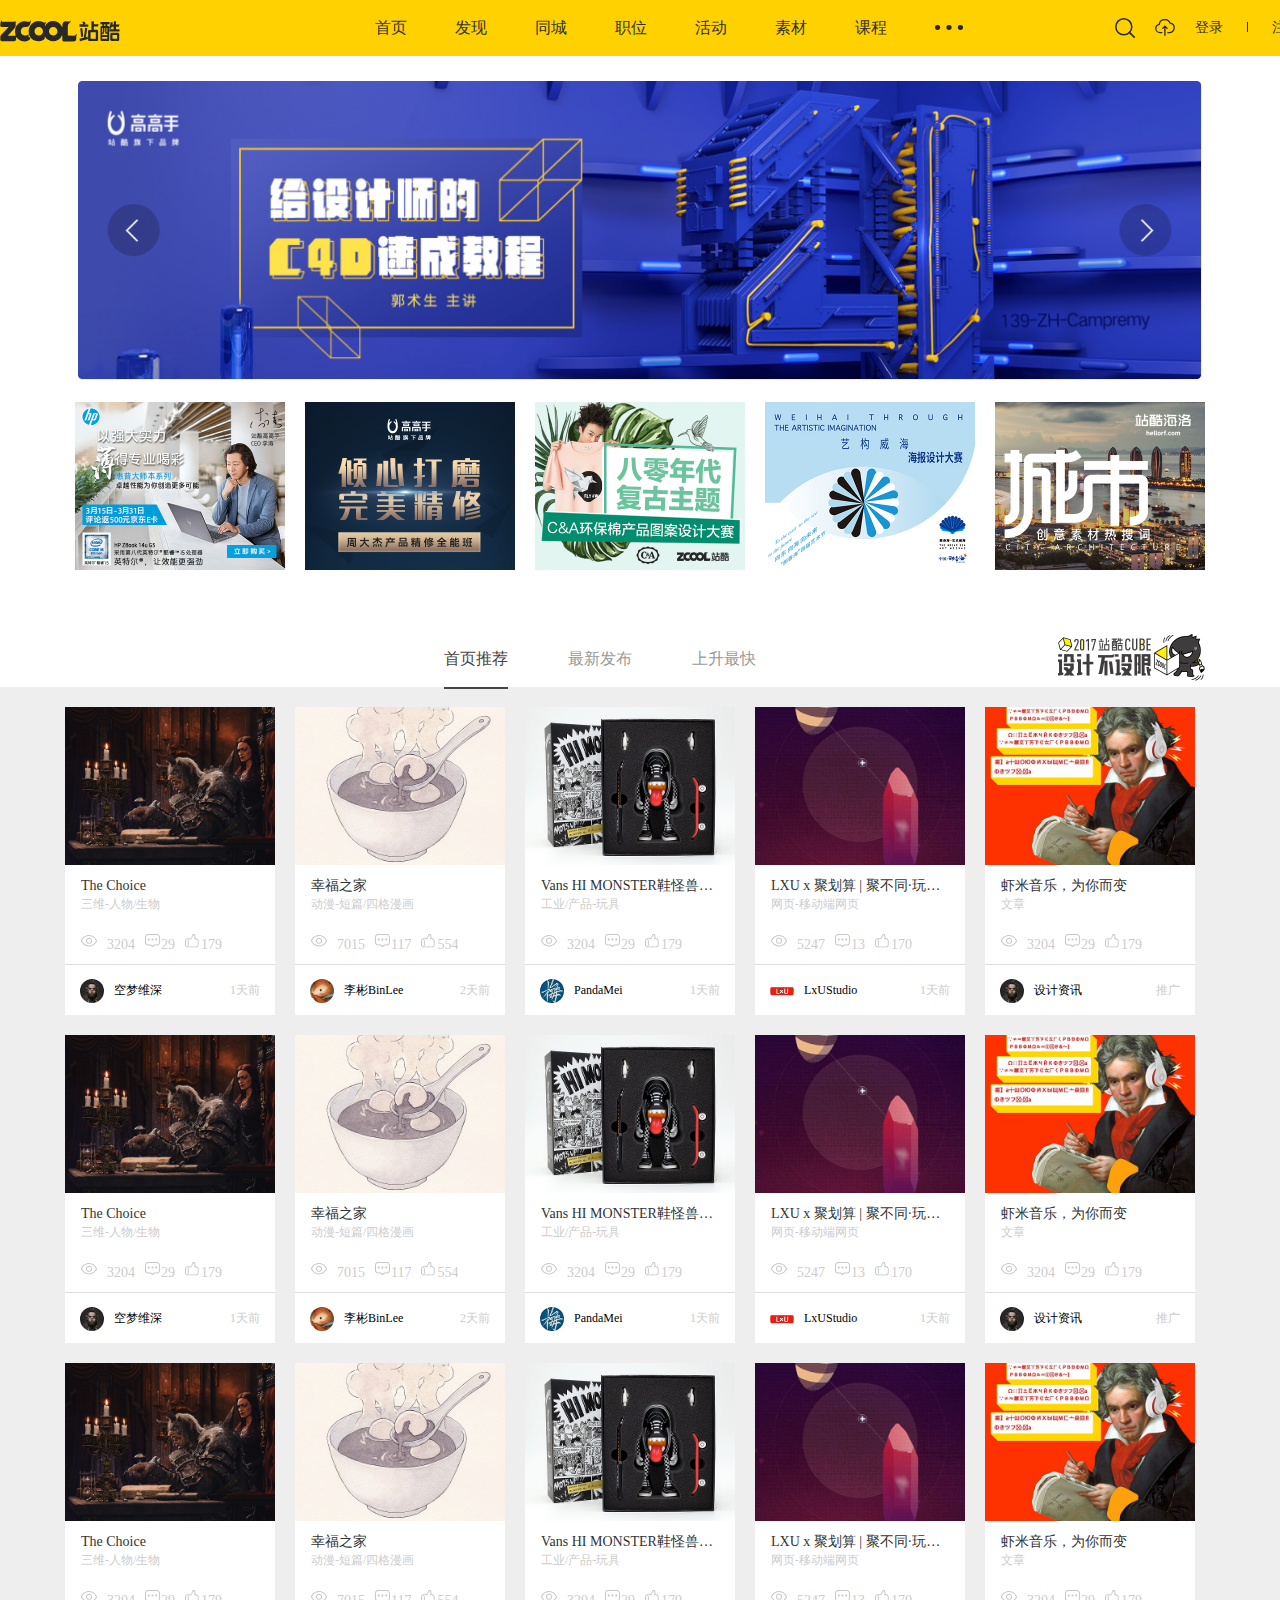
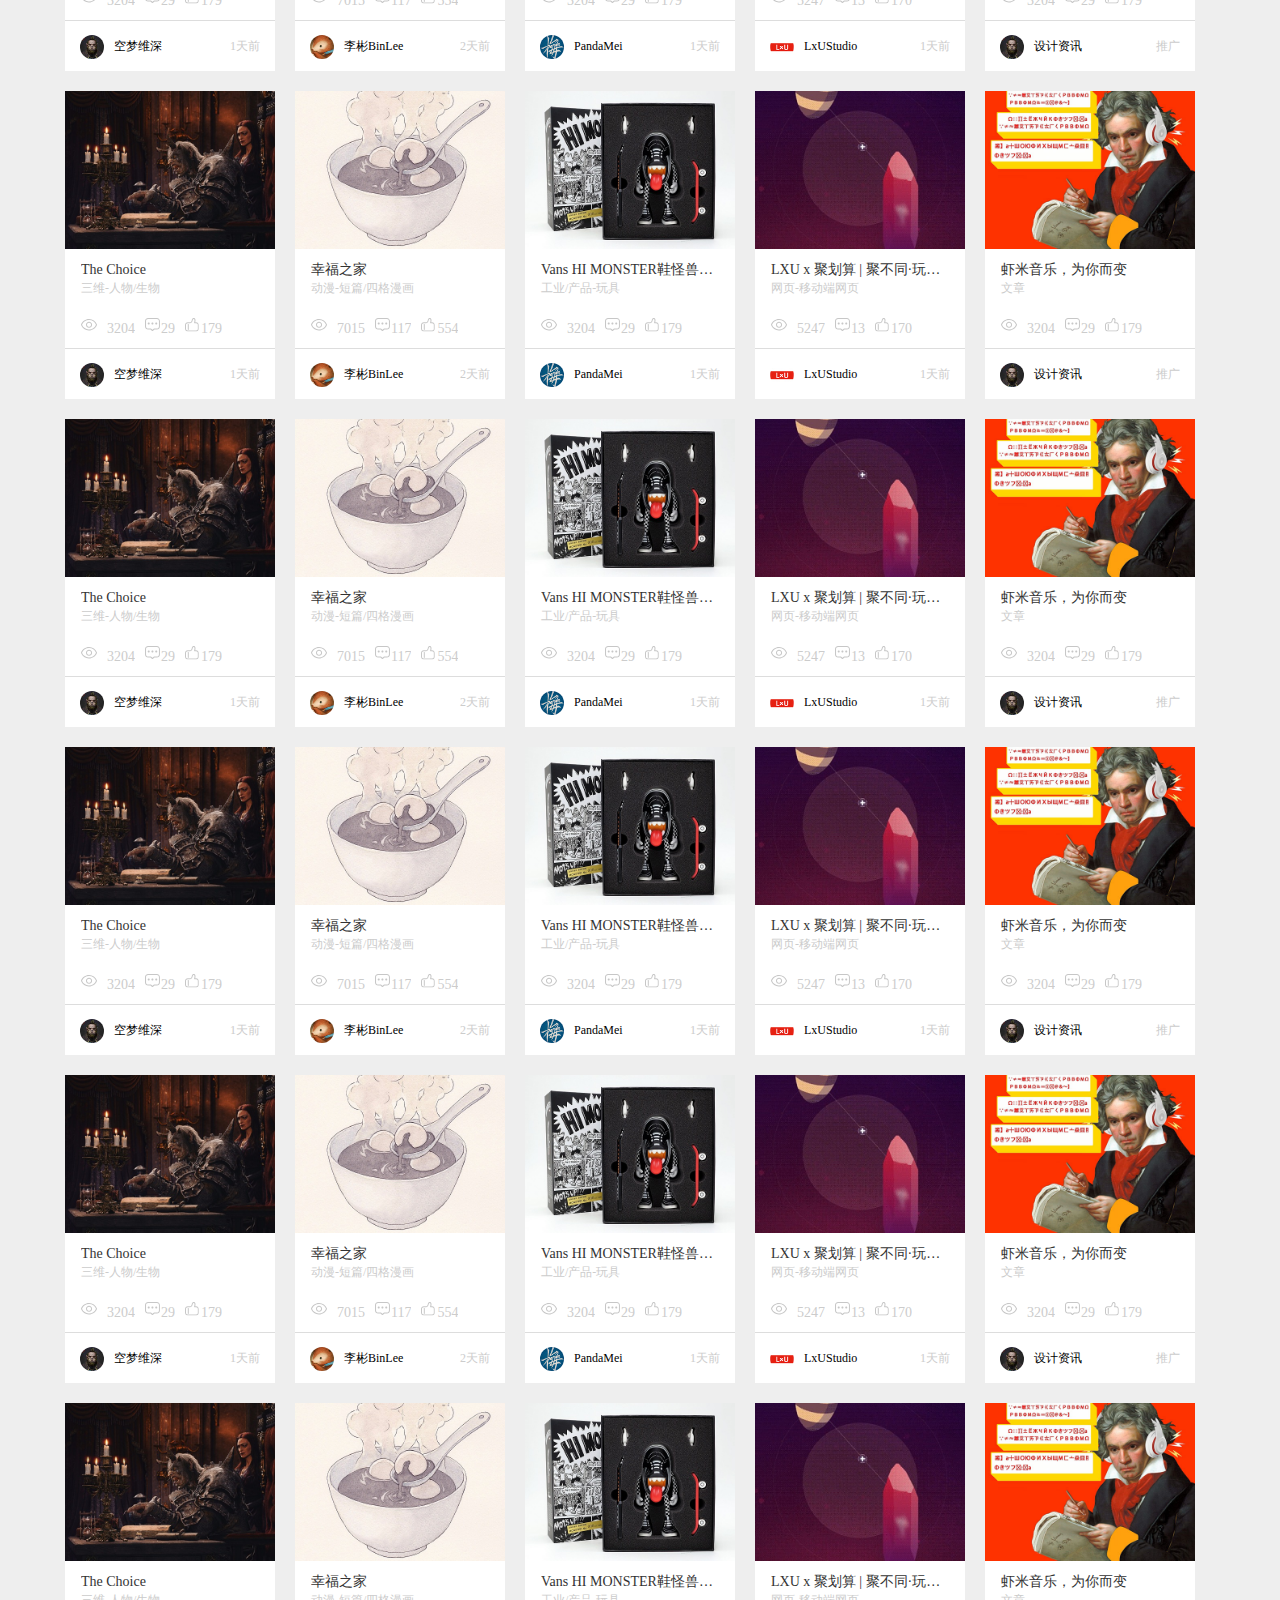
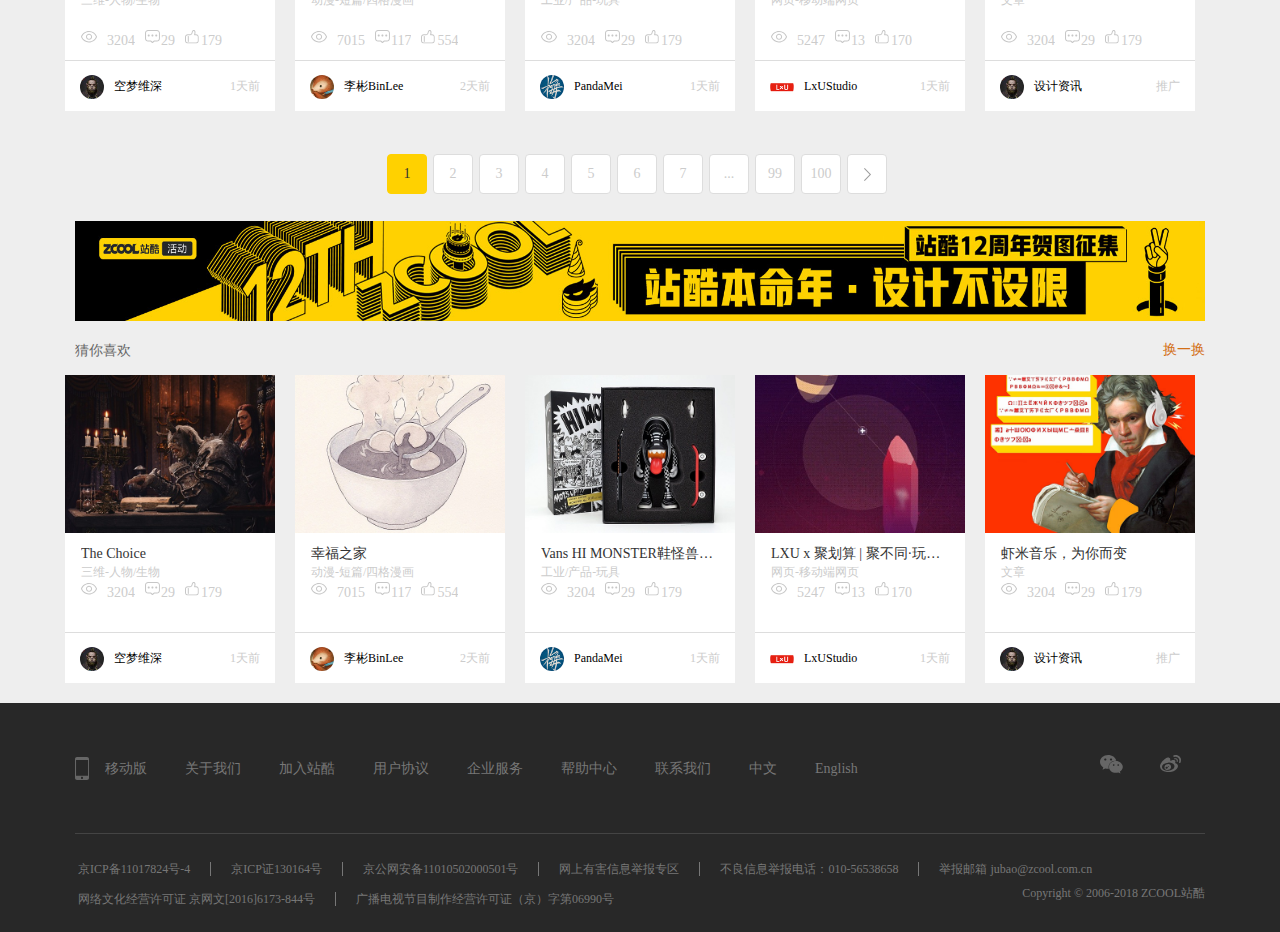
<file: index.html>
<!DOCTYPE html>
<html>
	<head>
		<meta charset="utf-8" />
		<title>站酷</title>
		<link rel="stylesheet" type="text/css" href="css/style.css" />
		<link rel="stylesheet" type="text/css" href="css/common.css" />
	</head>
	<body>
		<!--***************header**************-->
		<div id="header">
			<div id="header_center">
				<img src="img/logo.svg" alt="logo" id="header_logo">
				<div id="nav">
					<ul>
						<li><a href="#" class="header_nav">首页</a></li>
						<li><a href="#" class="header_nav">发现</a></li>
						<li><a href="#" class="header_nav">同城</a></li>
						<li><a href="#" class="header_nav">职位</a></li>
						<li><a href="#" class="header_nav">活动</a></li>
						<li><a href="#" class="header_nav">素材</a></li>
						<li><a href="#" class="header_nav">课程</a></li>
						<li><a href="#" class="header_nav"><i class="more"></i></a></li>
					</ul>
				</div>
				<div id="header_login">
					<ul>
						<li><a href="#"><i id="header_login_search"></i></a></li>
						<li><a href="#"><i id="header_login_upload"></i></a></li>
						<li><a href="login.html"><i id="login">登录<span></span></i></a></li>
						<li><a href="#"><i id="register">注册</i></a></li>
					</ul>
				</div>
			</div>
		</div>
		<!--***************banner**************-->
		<div id="banner">
			<div class="banner_center">
				<div class="banner_max">
					<a href="#" class="banner_pics"><img src="img/banner1.png" alt="banner1" id="banner1"></a>
					<!-- <a href="#" class="banner_pics"><img src="img/banner2.png" alt="banner2" id="banner2"></a>
					<a href="#" class="banner_pics"><img src="img/banner3.png" alt="banner3" id="banner3"></a>
					<a href="#" class="banner_pics"><img src="img/banner4.png" alt="banner4" id="banner4"></a> -->
				</div>
				<div id="banner_ads">
					<ul>
						<li><a href="#"><img src="img/ad_1.jpg" alt="ad_1"/></a></li>
						<li><a href="#"><img src="img/ad_2.jpg" alt="ad_2"/></a></li>
						<li><a href="#"><img src="img/ad_3.jpg" alt="ad_3"/></a></li>
						<li><a href="#"><img src="img/ad_4.jpg" alt="ad_4"/></a></li>
						<li><a href="#"><img src="img/ad_5.jpg" alt="ad_5"/></a></li>
					</ul>
				</div>
			</div>
		</div>
		<!--***************广告下边的导航**************-->
		<div id="bottom_nav">
			<div id="bottom_nav_center">
				<ul>
					<li><a href="#" class="bottom_index">首页推荐</a></li>
					<li><a href="#" class="bottom_navs">最新发布</a></li>
					<li><a href="#" class="bottom_navs">上升最快</a></li>
				</ul>
				<img src="img/nav-right.gif" alt="navi_right" id="navi_right">
			</div>
		</div>
		<!--***************作品展示**************-->
		<div id="all_work_list">
			<div id="work_list_center">
				<ul>
					<!--***************line1**************-->
					<li class="card_box">
						<a href="#"><img src="img/card1.jpg" alt="" class="card_pics"></a>
						<div class="card_info">
							<a href="#"><p class="card_title">The Choice</p></a>
							<p class="card_description">三维-人物/生物</p>
							<ul class="card_data">
								<li class="viewer"><i class="viewer-icon"></i>3204</li>
								<li class="comments"><i class="comments-icon"></i>29</li>
								<li class="favorite"><i class="favorite-icon"></i>179</li>
							</ul>
						</div>
						<div class="card_holder">
							<span class="card_avator">
								<img src="img/avator1.jpg" alt="">空梦维深
							</span>
							<span class="card_time">1天前</span>
						</div>
					</li>
					<li class="card_box">
						<a href="#"><img src="img/card2.jpg" alt="" class="card_pics"></a>
						<div class="card_info">
							<a href="#"><p class="card_title">幸福之家</p></a>
							<p class="card_description">动漫-短篇/四格漫画</p>
							<ul class="card_data">
								<li class="viewer"><i class="viewer-icon"></i>7015</li>
								<li class="comments"><i class="comments-icon"></i>117</li>
								<li class="favorite"><i class="favorite-icon"></i>554</li>
							</ul>
						</div>
						<div class="card_holder">
							<span class="card_avator">
								<img src="img/avator2.jpg" alt="">李彬BinLee
							</span>
							<span class="card_time">2天前</span>
						</div>
					</li>
					<li class="card_box">
						<a href="#"><img src="img/card3.jpg" alt="" class="card_pics"></a>
						<div class="card_info">
							<a href="#"><p class="card_title">Vans HI MONSTER鞋怪兽后遍布</p></a>
							<p class="card_description">工业/产品-玩具</p>
							<ul class="card_data">
								<li class="viewer"><i class="viewer-icon"></i>3204</li>
								<li class="comments"><i class="comments-icon"></i>29</li>
								<li class="favorite"><i class="favorite-icon"></i>179</li>
							</ul>
						</div>
						<div class="card_holder">
							<span class="card_avator">
								<img src="img/avator3.jpg" alt="">PandaMei
							</span>
							<span class="card_time">1天前</span>
						</div>
					</li>
					<li class="card_box">
						<a href="#"><img src="img/card4.jpg" alt="" class="card_pics"></a>
						<div class="card_info">
							<a href="#"><p class="card_title">LXU x 聚划算 | 聚不同·玩出新 H5 </p></a>
							<p class="card_description">网页-移动端网页</p>
							<ul class="card_data">
								<li class="viewer"><i class="viewer-icon"></i>5247</li>
								<li class="comments"><i class="comments-icon"></i>13</li>
								<li class="favorite"><i class="favorite-icon"></i>170</li>
							</ul>
						</div>
						<div class="card_holder">
							<span class="card_avator">
								<img src="img/avator4.jpg" alt="">LxUStudio
							</span>
							<span class="card_time">1天前</span>
						</div>
					</li>
					<li class="card_box ">
						<a href="#"><img src="img/card5.jpg" alt="" class="card_pics"></a>
						<div class="card_info">
							<a href="#"><p class="card_title">虾米音乐，为你而变</p></a>
							<p class="card_description">文章</p>
							<ul class="card_data">
								<li class="viewer"><i class="viewer-icon"></i>3204</li>
								<li class="comments"><i class="comments-icon"></i>29</li>									
								<li class="favorite"><i class="favorite-icon"></i>179</li>
							</ul>
						</div>
						<div class="card_holder">
							<span class="card_avator">
								<img src="img/avator1.jpg" alt="">设计资讯
							</span>
							<span class="card_time">推广</span>
						</div>
					</li>
					<!--***************line2**************-->
					<li class="card_box">
						<a href="#"><img src="img/card1.jpg" alt="" class="card_pics"></a>
						<div class="card_info">
							<a href="#"><p class="card_title">The Choice</p></a>
							<p class="card_description">三维-人物/生物</p>
							<ul class="card_data">
								<li class="viewer"><i class="viewer-icon"></i>3204</li>
								<li class="comments"><i class="comments-icon"></i>29</li>
								<li class="favorite"><i class="favorite-icon"></i>179</li>
							</ul>
						</div>
						<div class="card_holder">
							<span class="card_avator">
								<img src="img/avator1.jpg" alt="">空梦维深
							</span>
							<span class="card_time">1天前</span>
						</div>
					</li>
					<li class="card_box">
						<a href="#"><img src="img/card2.jpg" alt="" class="card_pics"></a>
						<div class="card_info">
							<a href="#"><p class="card_title">幸福之家</p></a>
							<p class="card_description">动漫-短篇/四格漫画</p>
							<ul class="card_data">
								<li class="viewer"><i class="viewer-icon"></i>7015</li>
								<li class="comments"><i class="comments-icon"></i>117</li>
								<li class="favorite"><i class="favorite-icon"></i>554</li>
							</ul>
						</div>
						<div class="card_holder">
							<span class="card_avator">
								<img src="img/avator2.jpg" alt="">李彬BinLee
							</span>
							<span class="card_time">2天前</span>
						</div>
					</li>
					<li class="card_box">
						<a href="#"><img src="img/card3.jpg" alt="" class="card_pics"></a>
						<div class="card_info">
							<a href="#"><p class="card_title">Vans HI MONSTER鞋怪兽后遍布</p></a>
							<p class="card_description">工业/产品-玩具</p>
							<ul class="card_data">
								<li class="viewer"><i class="viewer-icon"></i>3204</li>
								<li class="comments"><i class="comments-icon"></i>29</li>
								<li class="favorite"><i class="favorite-icon"></i>179</li>
							</ul>
						</div>
						<div class="card_holder">
							<span class="card_avator">
								<img src="img/avator3.jpg" alt="">PandaMei
							</span>
							<span class="card_time">1天前</span>
						</div>
					</li>
					<li class="card_box">
						<a href="#"><img src="img/card4.jpg" alt="" class="card_pics"></a>
						<div class="card_info">
							<a href="#"><p class="card_title">LXU x 聚划算 | 聚不同·玩出新 H5 </p></a>
							<p class="card_description">网页-移动端网页</p>
							<ul class="card_data">
								<li class="viewer"><i class="viewer-icon"></i>5247</li>
								<li class="comments"><i class="comments-icon"></i>13</li>
								<li class="favorite"><i class="favorite-icon"></i>170</li>
							</ul>
						</div>
						<div class="card_holder">
							<span class="card_avator">
								<img src="img/avator4.jpg" alt="">LxUStudio
							</span>
							<span class="card_time">1天前</span>
						</div>
					</li>
					<li class="card_box ">
						<a href="#"><img src="img/card5.jpg" alt="" class="card_pics"></a>
						<div class="card_info">
							<a href="#"><p class="card_title">虾米音乐，为你而变</p></a>
							<p class="card_description">文章</p>
							<ul class="card_data">
								<li class="viewer"><i class="viewer-icon"></i>3204</li>
								<li class="comments"><i class="comments-icon"></i>29</li>
								<li class="favorite"><i class="favorite-icon"></i>179</li>
							</ul>
						</div>
						<div class="card_holder">
							<span class="card_avator">
								<img src="img/avator1.jpg" alt="">设计资讯
							</span>
							<span class="card_time">推广</span>
						</div>
					</li>
					<!--***************line3**************-->
					<li class="card_box">
						<a href="#"><img src="img/card1.jpg" alt="" class="card_pics"></a>
						<div class="card_info">
							<a href="#"><p class="card_title">The Choice</p></a>
							<p class="card_description">三维-人物/生物</p>
							<ul class="card_data">
								<li class="viewer"><i class="viewer-icon"></i>3204</li>
								<li class="comments"><i class="comments-icon"></i>29</li>
								<li class="favorite"><i class="favorite-icon"></i>179</li>
							</ul>
						</div>
							<div class="card_holder">
							<span class="card_avator">
								<img src="img/avator1.jpg" alt="">空梦维深
							</span>
							<span class="card_time">1天前</span>
						</div>
					</li>
					<li class="card_box">
						<a href="#"><img src="img/card2.jpg" alt="" class="card_pics"></a>
						<div class="card_info">
							<a href="#"><p class="card_title">幸福之家</p></a>
							<p class="card_description">动漫-短篇/四格漫画</p>
							<ul class="card_data">
								<li class="viewer"><i class="viewer-icon"></i>7015</li>
								<li class="comments"><i class="comments-icon"></i>117</li>
								<li class="favorite"><i class="favorite-icon"></i>554</li>
							</ul>
						</div>
						<div class="card_holder">
							<span class="card_avator">
								<img src="img/avator2.jpg" alt="">李彬BinLee
							</span>
							<span class="card_time">2天前</span>
						</div>
					</li>
					<li class="card_box">
						<a href="#"><img src="img/card3.jpg" alt="" class="card_pics"></a>
						<div class="card_info">
							<a href="#"><p class="card_title">Vans HI MONSTER鞋怪兽后遍布</p></a>
							<p class="card_description">工业/产品-玩具</p>
							<ul class="card_data">
								<li class="viewer"><i class="viewer-icon"></i>3204</li>
								<li class="comments"><i class="comments-icon"></i>29</li>
								<li class="favorite"><i class="favorite-icon"></i>179</li>
							</ul>
						</div>
						<div class="card_holder">
							<span class="card_avator">
								<img src="img/avator3.jpg" alt="">PandaMei
							</span>
							<span class="card_time">1天前</span>
						</div>
					</li>
					<li class="card_box">
						<a href="#"><img src="img/card4.jpg" alt="" class="card_pics"></a>
						<div class="card_info">
							<a href="#"><p class="card_title">LXU x 聚划算 | 聚不同·玩出新 H5 </p></a>
							<p class="card_description">网页-移动端网页</p>
							<ul class="card_data">
								<li class="viewer"><i class="viewer-icon"></i>5247</li>
								<li class="comments"><i class="comments-icon"></i>13</li>
								<li class="favorite"><i class="favorite-icon"></i>170</li>
							</ul>
						</div>
						<div class="card_holder">
							<span class="card_avator">
								<img src="img/avator4.jpg" alt="">LxUStudio
							</span>
							<span class="card_time">1天前</span>
						</div>
					</li>
					<li class="card_box ">
						<a href="#"><img src="img/card5.jpg" alt="" class="card_pics"></a>
						<div class="card_info">
							<a href="#"><p class="card_title">虾米音乐，为你而变</p></a>
							<p class="card_description">文章</p>
							<ul class="card_data">
								<li class="viewer"><i class="viewer-icon"></i>3204</li>
								<li class="comments"><i class="comments-icon"></i>29</li>
								<li class="favorite"><i class="favorite-icon"></i>179</li>
							</ul>
						</div>
						<div class="card_holder">
							<span class="card_avator">
								<img src="img/avator1.jpg" alt="">设计资讯
							</span>
							<span class="card_time">推广</span>
						</div>
					</li>
					<!--***************line4**************-->
					<li class="card_box">
							<a href="#"><img src="img/card1.jpg" alt="" class="card_pics"></a>
							<div class="card_info">
								<a href="#"><p class="card_title">The Choice</p></a>
								<p class="card_description">三维-人物/生物</p>
								<ul class="card_data">
									<li class="viewer"><i class="viewer-icon"></i>3204</li>
									<li class="comments"><i class="comments-icon"></i>29</li>
									<li class="favorite"><i class="favorite-icon"></i>179</li>
								</ul>
							</div>
								<div class="card_holder">
								<span class="card_avator">
									<img src="img/avator1.jpg" alt="">空梦维深
								</span>
								<span class="card_time">1天前</span>
							</div>
						</li>
						<li class="card_box">
							<a href="#"><img src="img/card2.jpg" alt="" class="card_pics"></a>
							<div class="card_info">
								<a href="#"><p class="card_title">幸福之家</p></a>
								<p class="card_description">动漫-短篇/四格漫画</p>
								<ul class="card_data">
									<li class="viewer"><i class="viewer-icon"></i>7015</li>
									<li class="comments"><i class="comments-icon"></i>117</li>
									<li class="favorite"><i class="favorite-icon"></i>554</li>
								</ul>
							</div>
							<div class="card_holder">
								<span class="card_avator">
									<img src="img/avator2.jpg" alt="">李彬BinLee
								</span>
								<span class="card_time">2天前</span>
							</div>
						</li>
						<li class="card_box">
							<a href="#"><img src="img/card3.jpg" alt="" class="card_pics"></a>
							<div class="card_info">
								<a href="#"><p class="card_title">Vans HI MONSTER鞋怪兽后遍布</p></a>
								<p class="card_description">工业/产品-玩具</p>
								<ul class="card_data">
									<li class="viewer"><i class="viewer-icon"></i>3204</li>
									<li class="comments"><i class="comments-icon"></i>29</li>
									<li class="favorite"><i class="favorite-icon"></i>179</li>
								</ul>
							</div>
							<div class="card_holder">
								<span class="card_avator">
									<img src="img/avator3.jpg" alt="">PandaMei
								</span>
								<span class="card_time">1天前</span>
							</div>
						</li>
						<li class="card_box">
							<a href="#"><img src="img/card4.jpg" alt="" class="card_pics"></a>
							<div class="card_info">
								<a href="#"><p class="card_title">LXU x 聚划算 | 聚不同·玩出新 H5 </p></a>
								<p class="card_description">网页-移动端网页</p>
								<ul class="card_data">
									<li class="viewer"><i class="viewer-icon"></i>5247</li>
									<li class="comments"><i class="comments-icon"></i>13</li>
									<li class="favorite"><i class="favorite-icon"></i>170</li>
								</ul>
							</div>
							<div class="card_holder">
								<span class="card_avator">
									<img src="img/avator4.jpg" alt="">LxUStudio
								</span>
								<span class="card_time">1天前</span>
							</div>
						</li>
						<li class="card_box ">
							<a href="#"><img src="img/card5.jpg" alt="" class="card_pics"></a>
							<div class="card_info">
								<a href="#"><p class="card_title">虾米音乐，为你而变</p></a>
								<p class="card_description">文章</p>
								<ul class="card_data">
									<li class="viewer"><i class="viewer-icon"></i>3204</li>
									<li class="comments"><i class="comments-icon"></i>29</li>
									<li class="favorite"><i class="favorite-icon"></i>179</li>
								</ul>
							</div>
							<div class="card_holder">
								<span class="card_avator">
									<img src="img/avator1.jpg" alt="">设计资讯
								</span>
								<span class="card_time">推广</span>
							</div>
						</li>
						<!--***************line5**************-->
					<li class="card_box">
							<a href="#"><img src="img/card1.jpg" alt="" class="card_pics"></a>
							<div class="card_info">
								<a href="#"><p class="card_title">The Choice</p></a>
								<p class="card_description">三维-人物/生物</p>
								<ul class="card_data">
									<li class="viewer"><i class="viewer-icon"></i>3204</li>
									<li class="comments"><i class="comments-icon"></i>29</li>
									<li class="favorite"><i class="favorite-icon"></i>179</li>
								</ul>
							</div>
								<div class="card_holder">
								<span class="card_avator">
									<img src="img/avator1.jpg" alt="">空梦维深
								</span>
								<span class="card_time">1天前</span>
							</div>
						</li>
						<li class="card_box">
							<a href="#"><img src="img/card2.jpg" alt="" class="card_pics"></a>
							<div class="card_info">
								<a href="#"><p class="card_title">幸福之家</p></a>
								<p class="card_description">动漫-短篇/四格漫画</p>
								<ul class="card_data">
									<li class="viewer"><i class="viewer-icon"></i>7015</li>
									<li class="comments"><i class="comments-icon"></i>117</li>
									<li class="favorite"><i class="favorite-icon"></i>554</li>
								</ul>
							</div>
							<div class="card_holder">
								<span class="card_avator">
									<img src="img/avator2.jpg" alt="">李彬BinLee
								</span>
								<span class="card_time">2天前</span>
							</div>
						</li>
						<li class="card_box">
							<a href="#"><img src="img/card3.jpg" alt="" class="card_pics"></a>
							<div class="card_info">
								<a href="#"><p class="card_title">Vans HI MONSTER鞋怪兽后遍布</p></a>
								<p class="card_description">工业/产品-玩具</p>
								<ul class="card_data">
									<li class="viewer"><i class="viewer-icon"></i>3204</li>
									<li class="comments"><i class="comments-icon"></i>29</li>
									<li class="favorite"><i class="favorite-icon"></i>179</li>
								</ul>
							</div>
							<div class="card_holder">
								<span class="card_avator">
									<img src="img/avator3.jpg" alt="">PandaMei
								</span>
								<span class="card_time">1天前</span>
							</div>
						</li>
						<li class="card_box">
							<a href="#"><img src="img/card4.jpg" alt="" class="card_pics"></a>
							<div class="card_info">
								<a href="#"><p class="card_title">LXU x 聚划算 | 聚不同·玩出新 H5 </p></a>
								<p class="card_description">网页-移动端网页</p>
								<ul class="card_data">
									<li class="viewer"><i class="viewer-icon"></i>5247</li>
									<li class="comments"><i class="comments-icon"></i>13</li>
									<li class="favorite"><i class="favorite-icon"></i>170</li>
								</ul>
							</div>
							<div class="card_holder">
								<span class="card_avator">
									<img src="img/avator4.jpg" alt="">LxUStudio
								</span>
								<span class="card_time">1天前</span>
							</div>
						</li>
						<li class="card_box ">
							<a href="#"><img src="img/card5.jpg" alt="" class="card_pics"></a>
							<div class="card_info">
								<a href="#"><p class="card_title">虾米音乐，为你而变</p></a>
								<p class="card_description">文章</p>
								<ul class="card_data">
									<li class="viewer"><i class="viewer-icon"></i>3204</li>
									<li class="comments"><i class="comments-icon"></i>29</li>
									<li class="favorite"><i class="favorite-icon"></i>179</li>
								</ul>
							</div>
							<div class="card_holder">
								<span class="card_avator">
									<img src="img/avator1.jpg" alt="">设计资讯
								</span>
								<span class="card_time">推广</span>
							</div>
						</li>
					<!--***************line5**************-->
					<li class="card_box">
							<a href="#"><img src="img/card1.jpg" alt="" class="card_pics"></a>
							<div class="card_info">
								<a href="#"><p class="card_title">The Choice</p></a>
								<p class="card_description">三维-人物/生物</p>
								<ul class="card_data">
									<li class="viewer"><i class="viewer-icon"></i>3204</li>
									<li class="comments"><i class="comments-icon"></i>29</li>
									<li class="favorite"><i class="favorite-icon"></i>179</li>
								</ul>
							</div>
								<div class="card_holder">
								<span class="card_avator">
									<img src="img/avator1.jpg" alt="">空梦维深
								</span>
								<span class="card_time">1天前</span>
							</div>
						</li>
						<li class="card_box">
							<a href="#"><img src="img/card2.jpg" alt="" class="card_pics"></a>
							<div class="card_info">
								<a href="#"><p class="card_title">幸福之家</p></a>
								<p class="card_description">动漫-短篇/四格漫画</p>
								<ul class="card_data">
									<li class="viewer"><i class="viewer-icon"></i>7015</li>
									<li class="comments"><i class="comments-icon"></i>117</li>
									<li class="favorite"><i class="favorite-icon"></i>554</li>
								</ul>
							</div>
							<div class="card_holder">
								<span class="card_avator">
									<img src="img/avator2.jpg" alt="">李彬BinLee
								</span>
								<span class="card_time">2天前</span>
							</div>
						</li>
						<li class="card_box">
							<a href="#"><img src="img/card3.jpg" alt="" class="card_pics"></a>
							<div class="card_info">
								<a href="#"><p class="card_title">Vans HI MONSTER鞋怪兽后遍布</p></a>
								<p class="card_description">工业/产品-玩具</p>
								<ul class="card_data">
									<li class="viewer"><i class="viewer-icon"></i>3204</li>
									<li class="comments"><i class="comments-icon"></i>29</li>
									<li class="favorite"><i class="favorite-icon"></i>179</li>
								</ul>
							</div>
							<div class="card_holder">
								<span class="card_avator">
									<img src="img/avator3.jpg" alt="">PandaMei
								</span>
								<span class="card_time">1天前</span>
							</div>
						</li>
						<li class="card_box">
							<a href="#"><img src="img/card4.jpg" alt="" class="card_pics"></a>
							<div class="card_info">
								<a href="#"><p class="card_title">LXU x 聚划算 | 聚不同·玩出新 H5 </p></a>
								<p class="card_description">网页-移动端网页</p>
								<ul class="card_data">
									<li class="viewer"><i class="viewer-icon"></i>5247</li>
									<li class="comments"><i class="comments-icon"></i>13</li>
									<li class="favorite"><i class="favorite-icon"></i>170</li>
								</ul>
							</div>
							<div class="card_holder">
								<span class="card_avator">
									<img src="img/avator4.jpg" alt="">LxUStudio
								</span>
								<span class="card_time">1天前</span>
							</div>
						</li>
						<li class="card_box ">
							<a href="#"><img src="img/card5.jpg" alt="" class="card_pics"></a>
							<div class="card_info">
								<a href="#"><p class="card_title">虾米音乐，为你而变</p></a>
								<p class="card_description">文章</p>
								<ul class="card_data">
									<li class="viewer"><i class="viewer-icon"></i>3204</li>
									<li class="comments"><i class="comments-icon"></i>29</li>
									<li class="favorite"><i class="favorite-icon"></i>179</li>
								</ul>
							</div>
							<div class="card_holder">
								<span class="card_avator">
									<img src="img/avator1.jpg" alt="">设计资讯
								</span>
								<span class="card_time">推广</span>
							</div>
						</li>
						<!--***************line6**************-->
					<li class="card_box">
							<a href="#"><img src="img/card1.jpg" alt="" class="card_pics"></a>
							<div class="card_info">
								<a href="#"><p class="card_title">The Choice</p></a>
								<p class="card_description">三维-人物/生物</p>
								<ul class="card_data">
									<li class="viewer"><i class="viewer-icon"></i>3204</li>
									<li class="comments"><i class="comments-icon"></i>29</li>
									<li class="favorite"><i class="favorite-icon"></i>179</li>
								</ul>
							</div>
								<div class="card_holder">
								<span class="card_avator">
									<img src="img/avator1.jpg" alt="">空梦维深
								</span>
								<span class="card_time">1天前</span>
							</div>
						</li>
						<li class="card_box">
							<a href="#"><img src="img/card2.jpg" alt="" class="card_pics"></a>
							<div class="card_info">
								<a href="#"><p class="card_title">幸福之家</p></a>
								<p class="card_description">动漫-短篇/四格漫画</p>
								<ul class="card_data">
									<li class="viewer"><i class="viewer-icon"></i>7015</li>
									<li class="comments"><i class="comments-icon"></i>117</li>
									<li class="favorite"><i class="favorite-icon"></i>554</li>
								</ul>
							</div>
							<div class="card_holder">
								<span class="card_avator">
									<img src="img/avator2.jpg" alt="">李彬BinLee
								</span>
								<span class="card_time">2天前</span>
							</div>
						</li>
						<li class="card_box">
							<a href="#"><img src="img/card3.jpg" alt="" class="card_pics"></a>
							<div class="card_info">
								<a href="#"><p class="card_title">Vans HI MONSTER鞋怪兽后遍布</p></a>
								<p class="card_description">工业/产品-玩具</p>
								<ul class="card_data">
									<li class="viewer"><i class="viewer-icon"></i>3204</li>
									<li class="comments"><i class="comments-icon"></i>29</li>
									<li class="favorite"><i class="favorite-icon"></i>179</li>
								</ul>
							</div>
							<div class="card_holder">
								<span class="card_avator">
									<img src="img/avator3.jpg" alt="">PandaMei
								</span>
								<span class="card_time">1天前</span>
							</div>
						</li>
						<li class="card_box">
							<a href="#"><img src="img/card4.jpg" alt="" class="card_pics"></a>
							<div class="card_info">
								<a href="#"><p class="card_title">LXU x 聚划算 | 聚不同·玩出新 H5 </p></a>
								<p class="card_description">网页-移动端网页</p>
								<ul class="card_data">
									<li class="viewer"><i class="viewer-icon"></i>5247</li>
									<li class="comments"><i class="comments-icon"></i>13</li>
									<li class="favorite"><i class="favorite-icon"></i>170</li>
								</ul>
							</div>
							<div class="card_holder">
								<span class="card_avator">
									<img src="img/avator4.jpg" alt="">LxUStudio
								</span>
								<span class="card_time">1天前</span>
							</div>
						</li>
						<li class="card_box ">
							<a href="#"><img src="img/card5.jpg" alt="" class="card_pics"></a>
							<div class="card_info">
								<a href="#"><p class="card_title">虾米音乐，为你而变</p></a>
								<p class="card_description">文章</p>
								<ul class="card_data">
									<li class="viewer"><i class="viewer-icon"></i>3204</li>
									<li class="comments"><i class="comments-icon"></i>29</li>
									<li class="favorite"><i class="favorite-icon"></i>179</li>
								</ul>
							</div>
							<div class="card_holder">
								<span class="card_avator">
									<img src="img/avator1.jpg" alt="">设计资讯
								</span>
								<span class="card_time">推广</span>
							</div>
						</li>
						<!--***************line7**************-->
					<li class="card_box">
							<a href="#"><img src="img/card1.jpg" alt="" class="card_pics"></a>
							<div class="card_info">
								<a href="#"><p class="card_title">The Choice</p></a>
								<p class="card_description">三维-人物/生物</p>
								<ul class="card_data">
									<li class="viewer"><i class="viewer-icon"></i>3204</li>
									<li class="comments"><i class="comments-icon"></i>29</li>
									<li class="favorite"><i class="favorite-icon"></i>179</li>
								</ul>
							</div>
								<div class="card_holder">
								<span class="card_avator">
									<img src="img/avator1.jpg" alt="">空梦维深
								</span>
								<span class="card_time">1天前</span>
							</div>
						</li>
						<li class="card_box">
							<a href="#"><img src="img/card2.jpg" alt="" class="card_pics"></a>
							<div class="card_info">
								<a href="#"><p class="card_title">幸福之家</p></a>
								<p class="card_description">动漫-短篇/四格漫画</p>
								<ul class="card_data">
									<li class="viewer"><i class="viewer-icon"></i>7015</li>
									<li class="comments"><i class="comments-icon"></i>117</li>
									<li class="favorite"><i class="favorite-icon"></i>554</li>
								</ul>
							</div>
							<div class="card_holder">
								<span class="card_avator">
									<img src="img/avator2.jpg" alt="">李彬BinLee
								</span>
								<span class="card_time">2天前</span>
							</div>
						</li>
						<li class="card_box">
							<a href="#"><img src="img/card3.jpg" alt="" class="card_pics"></a>
							<div class="card_info">
								<a href="#"><p class="card_title">Vans HI MONSTER鞋怪兽后遍布</p></a>
								<p class="card_description">工业/产品-玩具</p>
								<ul class="card_data">
									<li class="viewer"><i class="viewer-icon"></i>3204</li>
									<li class="comments"><i class="comments-icon"></i>29</li>
									<li class="favorite"><i class="favorite-icon"></i>179</li>
								</ul>
							</div>
							<div class="card_holder">
								<span class="card_avator">
									<img src="img/avator3.jpg" alt="">PandaMei
								</span>
								<span class="card_time">1天前</span>
							</div>
						</li>
						<li class="card_box">
							<a href="#"><img src="img/card4.jpg" alt="" class="card_pics"></a>
							<div class="card_info">
								<a href="#"><p class="card_title">LXU x 聚划算 | 聚不同·玩出新 H5 </p></a>
								<p class="card_description">网页-移动端网页</p>
								<ul class="card_data">
									<li class="viewer"><i class="viewer-icon"></i>5247</li>
									<li class="comments"><i class="comments-icon"></i>13</li>
									<li class="favorite"><i class="favorite-icon"></i>170</li>
								</ul>
							</div>
							<div class="card_holder">
								<span class="card_avator">
									<img src="img/avator4.jpg" alt="">LxUStudio
								</span>
								<span class="card_time">1天前</span>
							</div>
						</li>
						<li class="card_box ">
							<a href="#"><img src="img/card5.jpg" alt="" class="card_pics"></a>
							<div class="card_info">
								<a href="#"><p class="card_title">虾米音乐，为你而变</p></a>
								<p class="card_description">文章</p>
								<ul class="card_data">
									<li class="viewer"><i class="viewer-icon"></i>3204</li>
									<li class="comments"><i class="comments-icon"></i>29</li>
									<li class="favorite"><i class="favorite-icon"></i>179</li>
								</ul>
							</div>
							<div class="card_holder">
								<span class="card_avator">
									<img src="img/avator1.jpg" alt="">设计资讯
								</span>
								<span class="card_time">推广</span>
							</div>
						</li>
				</ul>
			</div>
		</div>
		<div class="bottom">
			<div id="pageturning">
				<div id="pageturning_center"> 
					<ul>
						<li><a href="#" class="pageturn page_index">1</a></li>
						<li><a href="#" class="pageturn">2</a></li>
						<li><a href="#" class="pageturn">3</a></li>
						<li><a href="#" class="pageturn">4</a></li>
						<li><a href="#" class="pageturn">5</a></li>
						<li><a href="#" class="pageturn">6</a></li>
						<li><a href="#" class="pageturn">7</a></li>
						<li><a href="#" class="pageturn">...</a></li>
						<li><a href="#" class="pageturn">99</a></li>
						<li><a href="#" class="pageturn">100</a></li>
						<li><a href="#" class="pageturn"><i class="turn_right"></i></a></li>
					</ul>
				</div>
			</div>
			<div class="bottom_pics">
				<img src="img/bottom.jpg" alt="">
			</div>
			<div class="alerttxt">
				<span class="txt_left">猜你喜欢</span>
				<a href="#"><span class="txt_right">换一换</span></a>
			</div>
			<div class="bottom-card">
				<ul>
					<!--***************line1**************-->
					<li class="card_box">
							<a href="#"><img src="img/card1.jpg" alt="" class="card_pics"></a>
							<div class="card_info">
								<a href="#"><p class="card_title">The Choice</p></a>
								<p class="card_description">三维-人物/生物</p>
								<ul class="card_data">
									<li class="viewer"><i class="viewer-icon"></i>3204</li>
									<li class="comments"><i class="comments-icon"></i>29</li>
									<li class="favorite"><i class="favorite-icon"></i>179</li>
								</ul>
							</div>
							<div class="card_holder">
								<span class="card_avator">
									<img src="img/avator1.jpg" alt="">空梦维深
								</span>
								<span class="card_time">1天前</span>
							</div>
						</li>
						<li class="card_box">
							<a href="#"><img src="img/card2.jpg" alt="" class="card_pics"></a>
							<div class="card_info">
								<a href="#"><p class="card_title">幸福之家</p></a>
								<p class="card_description">动漫-短篇/四格漫画</p>
								<ul class="card_data">
									<li class="viewer"><i class="viewer-icon"></i>7015</li>
									<li class="comments"><i class="comments-icon"></i>117</li>
									<li class="favorite"><i class="favorite-icon"></i>554</li>
								</ul>
							</div>
							<div class="card_holder">
								<span class="card_avator">
									<img src="img/avator2.jpg" alt="">李彬BinLee
								</span>
								<span class="card_time">2天前</span>
							</div>
						</li>
						<li class="card_box">
							<a href="#"><img src="img/card3.jpg" alt="" class="card_pics"></a>
							<div class="card_info">
								<a href="#"><p class="card_title">Vans HI MONSTER鞋怪兽后遍布</p></a>
								<p class="card_description">工业/产品-玩具</p>
								<ul class="card_data">
									<li class="viewer"><i class="viewer-icon"></i>3204</li>
									<li class="comments"><i class="comments-icon"></i>29</li>
									<li class="favorite"><i class="favorite-icon"></i>179</li>
								</ul>
							</div>
							<div class="card_holder">
								<span class="card_avator">
									<img src="img/avator3.jpg" alt="">PandaMei
								</span>
								<span class="card_time">1天前</span>
							</div>
						</li>
						<li class="card_box">
							<a href="#"><img src="img/card4.jpg" alt="" class="card_pics"></a>
							<div class="card_info">
								<a href="#"><p class="card_title">LXU x 聚划算 | 聚不同·玩出新 H5 </p></a>
								<p class="card_description">网页-移动端网页</p>
								<ul class="card_data">
									<li class="viewer"><i class="viewer-icon"></i>5247</li>
									<li class="comments"><i class="comments-icon"></i>13</li>
									<li class="favorite"><i class="favorite-icon"></i>170</li>
								</ul>
							</div>
							<div class="card_holder">
								<span class="card_avator">
									<img src="img/avator4.jpg" alt="">LxUStudio
								</span>
								<span class="card_time">1天前</span>
							</div>
						</li>
						<li class="card_box ">
							<a href="#"><img src="img/card5.jpg" alt="" class="card_pics"></a>
							<div class="card_info">
								<a href="#"><p class="card_title">虾米音乐，为你而变</p></a>
								<p class="card_description">文章</p>
								<ul class="card_data">
									<li class="viewer"><i class="viewer-icon"></i>3204</li>
									<li class="comments"><i class="comments-icon"></i>29</li>									
									<li class="favorite"><i class="favorite-icon"></i>179</li>
								</ul>
							</div>
							<div class="card_holder">
								<span class="card_avator">
									<img src="img/avator1.jpg" alt="">设计资讯
								</span>
								<span class="card_time">推广</span>
							</div>
						</li>
				</ul>
			</div>
		</div>
		<div id="footer">
			<div id="footer_center">
				<div class="links clear">
					<ul>
						<li><a href="#"><i class="phone_icon"></i>移动版</a></li>
						<li><a href="#">关于我们</a></li>
						<li><a href="#">加入站酷</a></li>
						<li><a href="#">用户协议</a></li>
						<li><a href="#">企业服务</a></li>
						<li><a href="#">帮助中心</a></li>
						<li><a href="#">联系我们</a></li>
						<li><a href="#">中文</a></li>
						<li><a href="#">English</a></li>
					</ul>
				</div>
				<div class="wechat clear">
					<span class="wechat_icon"></span>
					<span class="weibo_icon"></span>
				</div>
			</div>
			<div class="copyright">
				<ul>
					<li><a href="#">京ICP备11017824号-4</a></li>
					<li><a href="#">京ICP证130164号</a></li>
					<li><a href="#"><i id="police"></i>京公网安备11010502000501号</a></li>
					<li><a href="#">网上有害信息举报专区</a></li>
					<li><a href="#">不良信息举报电话：010-56538658</a></li>
					<li><a href="#" class="line1_last">举报邮箱 jubao@zcool.com.cn</a></li>
					<li><a href="#">网络文化经营许可证 京网文[2016]6173-844号</a></li>
					<li><a href="#" class="line2_last"> 广播电视节目制作经营许可证（京）字第06990号</a></li>
				</ul>
				<i>Copyright © 2006-2018 ZCOOL站酷</i>
			</div>
		</div>
	</body>
</html>
</file>
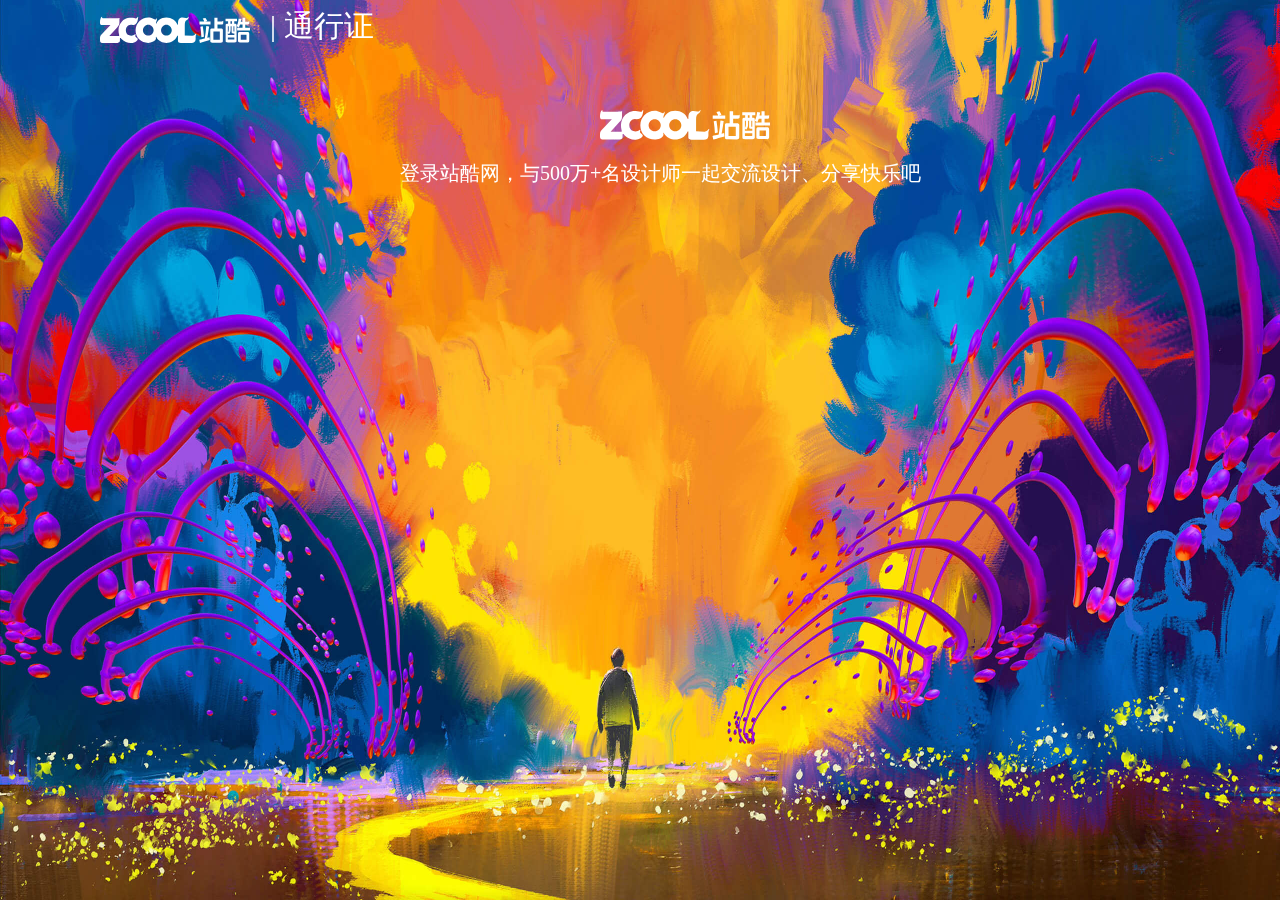
<file: login.html>
<!DOCTYPE html>
<html lang="en">
<head>
    <meta charset="UTF-8">
    <meta name="viewport" content="width=device-width, initial-scale=1.0">
    <meta http-equiv="X-UA-Compatible" content="ie=edge">
    <title>用户登录 - 通行证</title>
    <link rel="stylesheet" href="css/common.css">
    <style>
    #bg{width: 100%;height: 100%;position: relative;}
    #bg-img{width: 100%;height: 100%;position: fixed;}
        #logo{position: relative;top: 0;width: 500px;height: 100px;left: 100px;}
            #logo img{width: 150px;height: 60px;z-index: 1;position: absolute;top: 0;left: 0;}
            #logo_txt{font-size: 30px;color: white;z-index: 2;display: block;position: absolute;top: 6px;left: 170px;}
        #title{position: relative;top: 10px;left: 100px;}
        #title h1{margin-left: 500px;}
        #title h3{font-size: 20px;color: white;margin-left: 300px;margin-top: 20px;}
    </style>
</head>
<body>
    <div id="bg">
        <img src="img/login-ground.jpg" alt="bg" id="bg-img">
        <div id="logo">
            <img src="img/zcool_logo.svg" alt="logo">
            <span id="logo_txt">| 通行证</span>
        </div>
        <div id="title">
            <h1><img src="img/zcool_logo.svg" alt=""></h1>
            <h3>登录站酷网，与500万+名设计师一起交流设计、分享快乐吧</h3>
        </div>
    </div>
    
</body>
</html>
</file>
<file: css/style.css>
@charset "utf-8";
/*---------------------------header-------------------------*/
#header{height: 56px;background: #ffd100;}
#header_center{width: 1300px;margin: 0 auto;height: 100%;position: relative;}
	#header_logo{width: 120px;height: 26px;position: absolute;top: 18px;}
	#nav{position: absolute;margin: 0 auto;position: absolute;left: 27%;text-align: center;line-height: 56px;}
	#nav li{float: left;display: block;height: 56px;}
	#nav li a{display: block;height: 56px;padding: 0 24px;background: #ffd100;}
	.more{background: url(../img/nav-more.svg) no-repeat left center;width: 28px;height: 56px;display: block;}
	#header_login{position: absolute;right: 0;padding:0 auto;}
	#header_login ul li{float: left;}
		#header_login_search{display: block;background: url(../img/nav-search.svg) no-repeat left center;width: 20px;height: 56px;margin: 0 20xpx;}
		#header_login_upload{display: block;background: url(../img/nav-upload.svg) no-repeat left center;width: 20px;height: 56px;margin: 0 20px;}
		#login,#register{display: block;font-size: 14px;text-align: center;line-height: 56px;}
		#login span{display: inline-block;height: 10px;border-right: 1px solid #282828;line-height: 56px;margin:0 24px;}
/*---------------------------banner-------------------------*/
#banner{height: 555px;}
#banner_center{margin: 0 auto;width: 1300px;}
	#banner_max{height: 400px;}
		#banner1{width: 1130px;margin: 20px auto;}
	#banner_ads{background: khaki;width: 1130px;margin: 0 auto;}
	#banner_ads ul{margin-right: -20px;}
	#banner_ads ul li{float: left;padding-right:20px;}
	#banner_ads ul li img{max-width: 210px;height: 168px;}
/*---------------------------广告下边的导航-------------------------*/
#bottom_nav{height: 56px;}
#bottom_nav_center{width: 1130px;margin: 0 auto;position: relative;}
	#bottom_nav_center ul{margin: 0 auto;position: absolute;left: 30%;}
	#bottom_nav_center ul li{float: left;display: block;height: 56px;width: 64px;padding: 0 30px;}
	#bottom_nav_center ul li a{color: #999;line-height: 56px;display: block;height: 56px;}
	#bottom_nav_center ul li:hover .bottom_navs:hover{border-bottom: 2px solid #444;color: #282828;}
	#bottom_nav_center .bottom_index{color: #444;border-bottom: 2px solid #444;}
	#navi_right{float: right;width: 150px;height: 50px;}
/*---------------------------作品展示-------------------------*/
#all_work_list{height: 2624px;background: #eee;}
#work_list_center{width: 1150px;margin: 0 auto;}
#work_list_center ul{padding-top: 20px;}
#work_list_center>ul>li{float: left;}
	.card_box{width: 210px;height: 308px;margin: 0 20px 20px 0;background: white;}
	.card_box a img{width: 210px;}
	.card_info{width: 178px;height: 75px;padding: 11px 16px 13px;}
	.card_info a{overflow: hidden;}
	.card_box ul li{float: left;margin-right: 10px;font-size: 14px;overflow: hidden;}
		.card_title{line-height: 20px;display: inline-block;overflow: hidden;white-space: nowrap;text-overflow: ellipsis;vertical-align: middle;width:178px;font-size: 14px;}
		.card_description{font-size: 12px;color: #ccc;}
		.card_data{color: #ccc;}
		.card_data li{float: left;}
			.viewer-icon{background: url(../img/card-liulan.svg) no-repeat left center;display: inline-block;width: 16px;height: 16px;margin-right: 10px;}
			.comments-icon{background: url(../img/card-pinglun.svg) no-repeat left center;display: inline-block;width: 16px;height: 16px;}
			.favorite-icon{background: url(../img/card-zan.svg) no-repeat left center;display: inline-block;width: 16px;height: 16px;}
		.card_holder{border-top: 1px solid #ddd;width: 210px;height: 50px;line-height: 50px;position: relative;}
			.card_avator{width: 120px;height: 50px;display: block;font-size: 12px;left: 45px;position: absolute;left: 15px;}
				.card_avator img{width: 24px;height: 24px;display: inline-block;margin-right: 10px;border-radius: 50%;vertical-align: middle;}
			.card_time{font-size: 12px;position: absolute;right: 15px;color: #ccc;}
/*---------------------------页面跳转-------------------------*/
#pageturning{height: 40px;padding-top: 40px;background: #eee;position: relative;}
#pageturning_center{height: 40px;position: absolute;left: 30%;}
#pageturning_center ul{float: left;}
#pageturning_center ul li{float: left;}
	.pageturn{display: block;width: 38px;height: 38px;border: 1px solid #ddd;border-radius: 4px;
		background: white;margin: 3px;color:#ccc;text-align: center;line-height: 38px;font-size: 14px;}
	.page_index{background: #ffd100;border: 1px solid #ffd100;color: #333;}
		.turn_right{display: block;background: url(../img/jiantou.png) no-repeat 13px -23px;width: 38px;height: 38px;}
/*---------------------------页面跳转下边的长图-------------------------*/
.bottom{background: #eee;height: auto;}

.bottom_pics{margin-top: 30px;background: #eee;}
	.bottom_pics img{width: 1130px;height: 100px;margin: 0 auto;background: #eee;}
.alerttxt{height: 14px;padding: 20px 0;width: 1130px;margin: 0 auto;background: #eee;}
	.txt_left{color: #666;font-size: 14px;}
	.txt_right{float: right;font-size: 14px;color:#d36f16;}
.bottom-card{background: #eee;height: 328px;}
	.bottom-card ul{margin: 0 auto;width: 1150px;}
	.bottom-card ul li{float: left;}
/*---------------------------footer-------------------------*/
#footer{height: 229px;background: #282828;}
#footer_center{width: 1130px;margin: 0 auto;border-bottom: 1px solid #444;height: 130px;}
#footer .links ul li a{color: #777;font-size: 14px;}
	.links{margin: 0 auto;width: 860px;height: 130px;float: left;}
	.links ul li{float: left;margin-right: 38px;line-height: 130px;}
		.phone_icon{display: inline-block;background: url(../img/footer-mobile.svg) no-repeat left 0;
			width: 20px;height: 25px;vertical-align: middle;margin-right: 10px;}
	.wechat{height: 130px;float: right;width: 200px;position: relative;}
			.wechat_icon{background: url(../img/footer-share-weixin.svg) no-repeat left top;width: 25px;height: 25px;float: left;position: absolute;top: 40%;right: 80px;}
			.weibo_icon{background: url(../img/footer-share-weibo.svg) no-repeat left top;width: 25px;height: 25px;float: left;position: absolute;top: 40%;right: 20px;}
#footer .copyright{width: 1130px;margin: 0 auto;line-height: 30px;height: 98px;position: relative;}
.copyright ul{float: left;margin-top: 20px;margin-left: -17px;}
.copyright ul li{float: left;font-size: 12px;}
.copyright ul li a{color: #777; border-right: 1px solid #777;padding: 0 20px;}
.copyright .line1_last,.copyright .line2_last{border: 0;}
.copyright i{position: absolute;top: 45%;color: #777;right: 0;font-size: 12px;}
</file>
<file: css/common.css>
@charset "utf-8";
body{overflow-x:hidden;}
body,h1,h3,h4,h2,h5,h6,ul,ol,p,fieldset,dd,dl,input,textarea,option,hr,td{margin:0;padding:0;}
a{text-decoration:none; color:#333;}
h1,h2,h3,h4,h5,h6,b,strong{font-weight:normal;}
i,em{font-style:normal;}
li{list-style:none;}
img{border:0;display:block;}
a,input{outline:none;border:0;}
body{font:12px/1em "微软雅黑" color:#666;}
.clear:after{content:".";display:block;clear:both;height:0;visibility:hidden;}
.clear{zoom:1}
.border0{border:none;}
</file>
